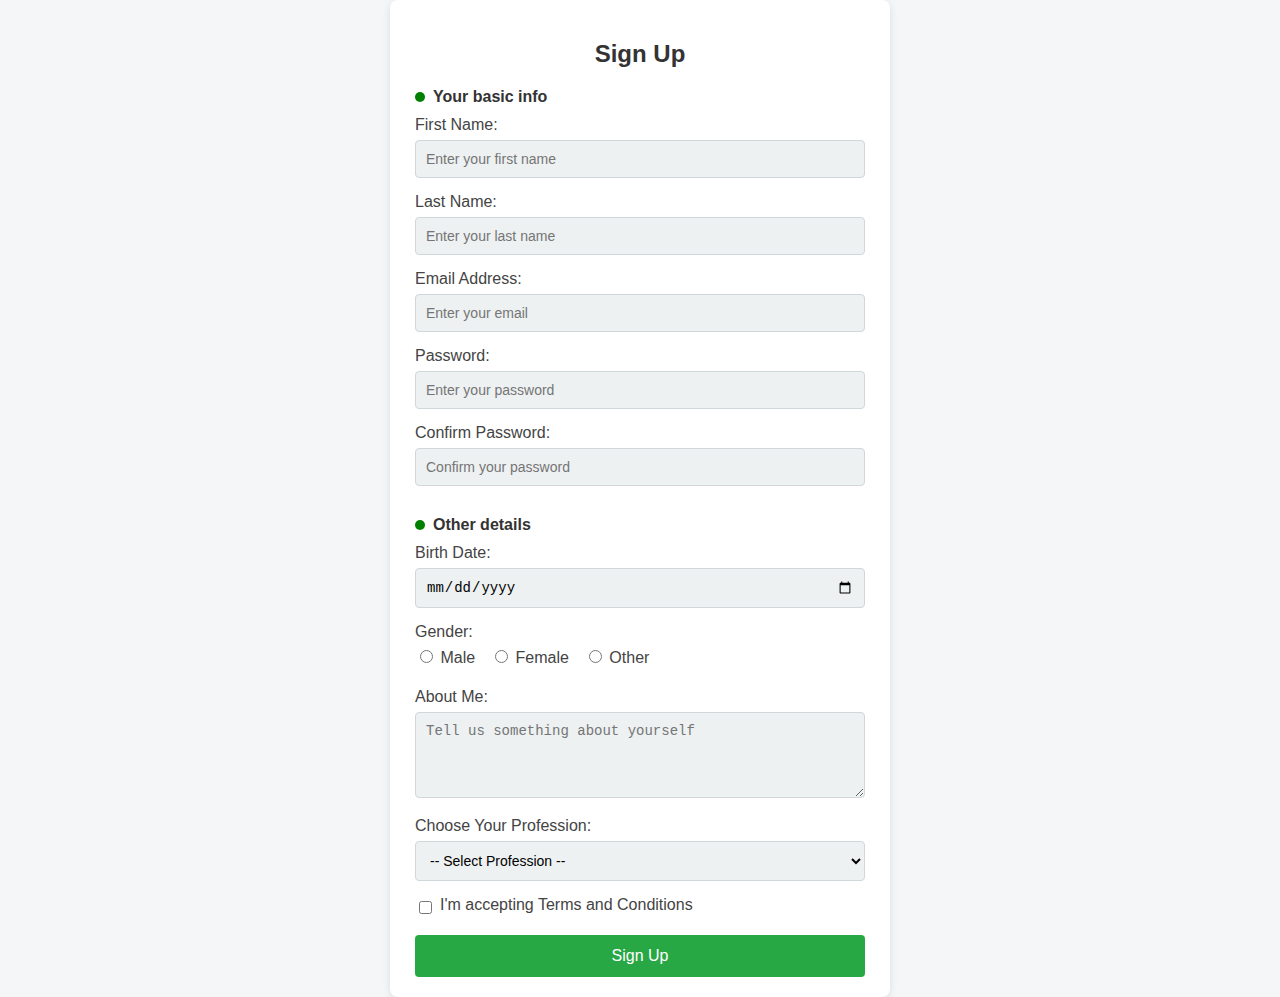
<file: index.html>
<!DOCTYPE html>
<html lang="en">

<head>
  <meta charset="UTF-8" />
  <meta name="viewport" content="width=device-width, initial-scale=1.0" />
  <title>Registration Form</title>
  <link rel="stylesheet" href="./styles.css" />
</head>

<body>
  <div class="form-container">
    <h2>Sign Up</h2>

    <!-- Section 1: Basic Info -->
    <div class="section-title"><span class="dot"></span> Your basic info</div>

    <label for="firstName">First Name:</label>
    <input type="text" class="form-input first-name" id="firstName" name="firstName" placeholder="Enter your first name"
      required />

    <label for="lastName">Last Name:</label>
    <input type="text" class="form-input last-name" id="lastName" name="lastName" placeholder="Enter your last name"
      required />

    <label for="email">Email Address:</label>
    <input type="email" class="form-input email" id="email" name="email" placeholder="Enter your email" required />

    <label for="password">Password:</label>
    <input type="password" class="form-input password" id="password" name="password" placeholder="Enter your password"
      minlength="8" required />

    <label for="confirmPassword">Confirm Password:</label>
    <input type="password" class="form-input confirm-password" id="confirmPassword" name="confirmPassword"
      placeholder="Confirm your password" minlength="8" required />

    <!-- Section 2: Other Details -->
    <div class="section-title"><span class="dot"></span> Other details</div>

    <label>Birth Date:</label>
    <input type="date" class="form-input dob" name="dob" required />

    <label>Gender:</label>
    <div class="gender-options">
      <label>
        <input type="radio" class="gender" name="gender" value="Male" required />
        Male
      </label>
      <label>
        <input type="radio" class="gender" name="gender" value="Female" required />
        Female
      </label>
      <label>
        <input type="radio" class="gender" name="gender" value="Other" required />
        Other
      </label>
    </div>

    <label for="about">About Me:</label>
    <textarea class="form-input about" id="about" name="about" placeholder="Tell us something about yourself"
      rows="4"></textarea>

    <label for="profession">Choose Your Profession:</label>
    <select class="form-input profession" id="profession" name="profession" required>
      <option value="">-- Select Profession --</option>
      <option value="Web Development">Web Development</option>
      <option value="Data Analytics">Data Analytics</option>
      <option value="UI/UX Design">UI/UX Design</option>
      <option value="Cybersecurity">Cybersecurity</option>
    </select>

    <!-- Terms -->
    <div class="terms">
      <input type="checkbox" class="terms-check" id="terms-check" required />
      <label for="terms-check">I'm accepting Terms and Conditions</label>
    </div>

    <!-- Submit -->
    <button type="submit" class="submit-btn">Sign Up</button>
    </form>
  </div>
</body>

</html>
</file>
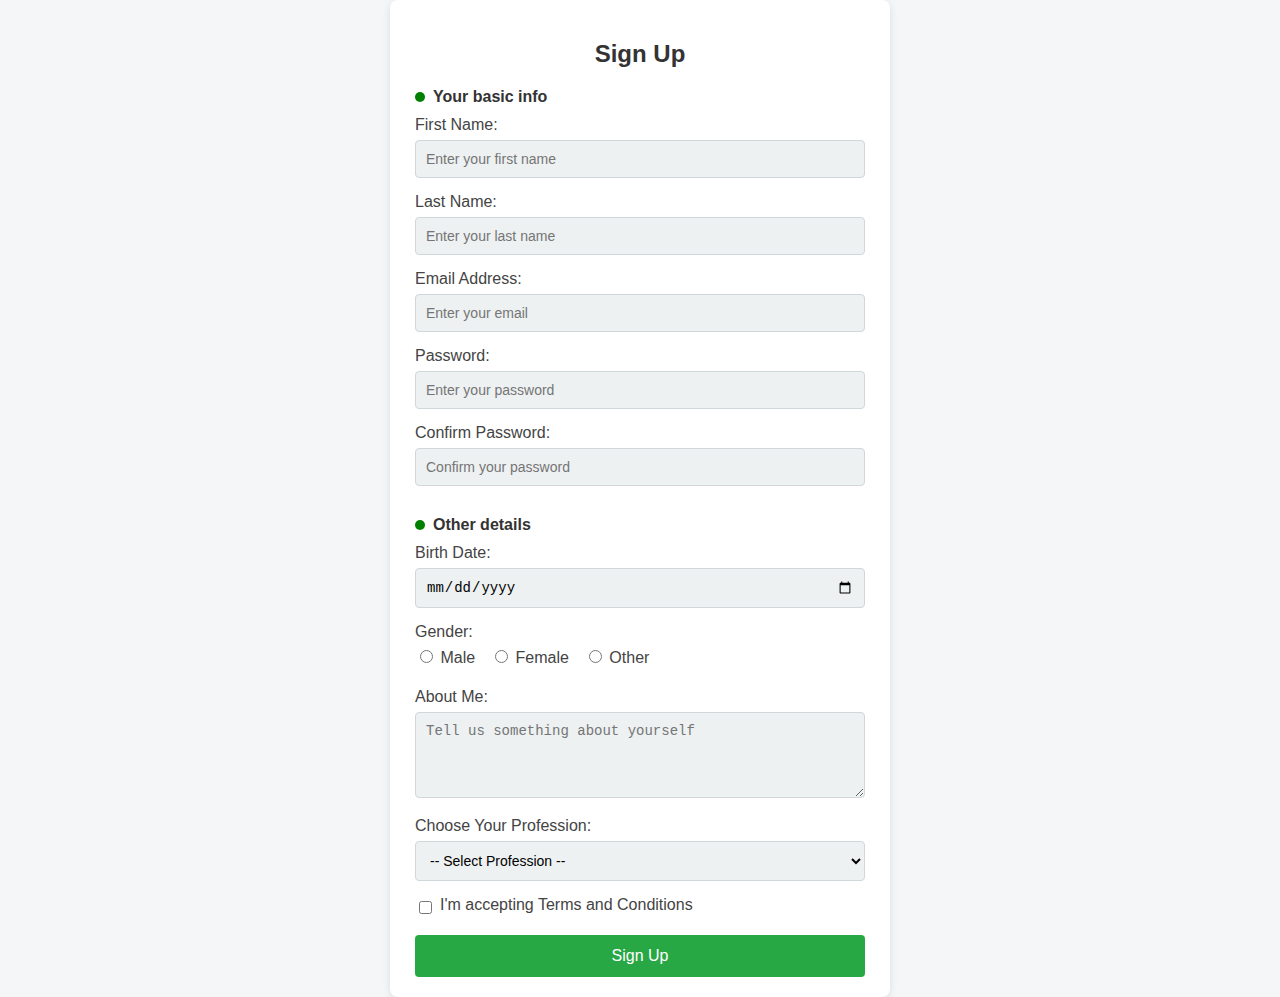
<file: assignment1/index.html>
<!DOCTYPE html>
<html lang="en">

<head>
  <meta charset="UTF-8" />
  <meta name="viewport" content="width=device-width, initial-scale=1.0" />
  <title>Registration Form</title>
  <link rel="stylesheet" href="./styles.css" />
</head>

<body>
  <div class="form-container">
    <h2>Sign Up</h2>

    <!-- Section 1: Basic Info -->
    <div class="section-title"><span class="dot"></span> Your basic info</div>

    <label for="firstName">First Name:</label>
    <input type="text" class="form-input first-name" id="firstName" name="firstName" placeholder="Enter your first name"
      required />

    <label for="lastName">Last Name:</label>
    <input type="text" class="form-input last-name" id="lastName" name="lastName" placeholder="Enter your last name"
      required />

    <label for="email">Email Address:</label>
    <input type="email" class="form-input email" id="email" name="email" placeholder="Enter your email" required />

    <label for="password">Password:</label>
    <input type="password" class="form-input password" id="password" name="password" placeholder="Enter your password"
      minlength="8" required />

    <label for="confirmPassword">Confirm Password:</label>
    <input type="password" class="form-input confirm-password" id="confirmPassword" name="confirmPassword"
      placeholder="Confirm your password" minlength="8" required />

    <!-- Section 2: Other Details -->
    <div class="section-title"><span class="dot"></span> Other details</div>

    <label>Birth Date:</label>
    <input type="date" class="form-input dob" name="dob" required />

    <label>Gender:</label>
    <div class="gender-options">
      <label>
        <input type="radio" class="gender" name="gender" value="Male" required />
        Male
      </label>
      <label>
        <input type="radio" class="gender" name="gender" value="Female" required />
        Female
      </label>
      <label>
        <input type="radio" class="gender" name="gender" value="Other" required />
        Other
      </label>
    </div>

    <label for="about">About Me:</label>
    <textarea class="form-input about" id="about" name="about" placeholder="Tell us something about yourself"
      rows="4"></textarea>

    <label for="profession">Choose Your Profession:</label>
    <select class="form-input profession" id="profession" name="profession" required>
      <option value="">-- Select Profession --</option>
      <option value="Web Development">Web Development</option>
      <option value="Data Analytics">Data Analytics</option>
      <option value="UI/UX Design">UI/UX Design</option>
      <option value="Cybersecurity">Cybersecurity</option>
    </select>

    <!-- Terms -->
    <div class="terms">
      <input type="checkbox" class="terms-check" id="terms-check" required />
      <label for="terms-check">I'm accepting Terms and Conditions</label>
    </div>

    <!-- Submit -->
    <button type="submit" class="submit-btn">Sign Up</button>
  </div>
</body>

</html>
</file>
<file: styles.css>
/* Page background and font */
body {
  font-family: Arial, sans-serif;
  background-color: #f4f6f8;
  display: flex;
  justify-content: center;
  align-items: center;
  min-height: 100vh;
  margin: 0;
}

/* Form container */
.form-container {
  background-color: #fff;
  padding: 20px 25px;
  border-radius: 8px;
  box-shadow: 0 2px 8px rgba(0, 0, 0, 0.1);
  width: 100%;
  max-width: 450px;
}

/* Title */
.form-container h2 {
  text-align: center;
  margin-bottom: 20px;
  color: #333;
}

/* Section headings with green dot */
.section-title {
  font-weight: bold;
  color: #333;
  margin: 15px 0 10px;
  display: flex;
  align-items: center;
}

.section-title .dot {
  height: 10px;
  width: 10px;
  background-color: #008000;
  border-radius: 50%;
  display: inline-block;
  margin-right: 8px;
}

/* Labels */
label {
  display: block;
  margin-bottom: 6px;
  font-weight: normal;
  color: #444;
}

/* Inputs, selects, textareas */
.form-input {
  width: 100%;
  padding: 10px;
  background-color: #edf1f2;
  border: 1px solid #d0d7da;
  border-radius: 4px;
  font-size: 14px;
  margin-bottom: 15px;
  box-sizing: border-box;
}

/* Radio buttons layout */
.gender-options {
  display: flex;
  gap: 15px;
  margin-bottom: 15px;
}

/* Terms checkbox */
.terms {
  display: flex;
  align-items: center;
  margin-bottom: 15px;
}

.terms input {
  margin-right: 8px;
}

/* Submit button */
.submit-btn {
  width: 100%;
  padding: 12px;
  background-color: #28a745;
  border: none;
  color: white;
  font-size: 16px;
  border-radius: 4px;
  cursor: pointer;
  transition: background-color 0.3s ease;
}

/* Hover effect */
.submit-btn:hover {
  background-color: #218838;
}

/* Responsive */
@media (max-width: 500px) {
  .form-container {
    padding: 15px;
  }
}
</file>
<file: assignment1/styles.css>
/* Page background and font */
body {
  font-family: Arial, sans-serif;
  background-color: #f4f6f8;
  display: flex;
  justify-content: center;
  align-items: center;
  min-height: 100vh;
  margin: 0;
}

/* Form container */
.form-container {
  background-color: #fff;
  padding: 20px 25px;
  border-radius: 8px;
  box-shadow: 0 2px 8px rgba(0, 0, 0, 0.1);
  width: 100%;
  max-width: 450px;
}

/* Title */
.form-container h2 {
  text-align: center;
  margin-bottom: 20px;
  color: #333;
}

/* Section headings with green dot */
.section-title {
  font-weight: bold;
  color: #333;
  margin: 15px 0 10px;
  display: flex;
  align-items: center;
}

.section-title .dot {
  height: 10px;
  width: 10px;
  background-color: #008000;
  border-radius: 50%;
  display: inline-block;
  margin-right: 8px;
}

/* Labels */
label {
  display: block;
  margin-bottom: 6px;
  font-weight: normal;
  color: #444;
}

/* Inputs, selects, textareas */
.form-input {
  width: 100%;
  padding: 10px;
  background-color: #edf1f2;
  border: 1px solid #d0d7da;
  border-radius: 4px;
  font-size: 14px;
  margin-bottom: 15px;
  box-sizing: border-box;
}

/* Radio buttons layout */
.gender-options {
  display: flex;
  gap: 15px;
  margin-bottom: 15px;
}

/* Terms checkbox */
.terms {
  display: flex;
  align-items: center;
  margin-bottom: 15px;
}

.terms input {
  margin-right: 8px;
}

/* Submit button */
.submit-btn {
  width: 100%;
  padding: 12px;
  background-color: #28a745;
  border: none;
  color: white;
  font-size: 16px;
  border-radius: 4px;
  cursor: pointer;
  transition: background-color 0.3s ease;
}

/* Hover effect */
.submit-btn:hover {
  background-color: #218838;
}

/* Responsive */
@media (max-width: 500px) {
  .form-container {
    padding: 15px;
  }
}
</file>
